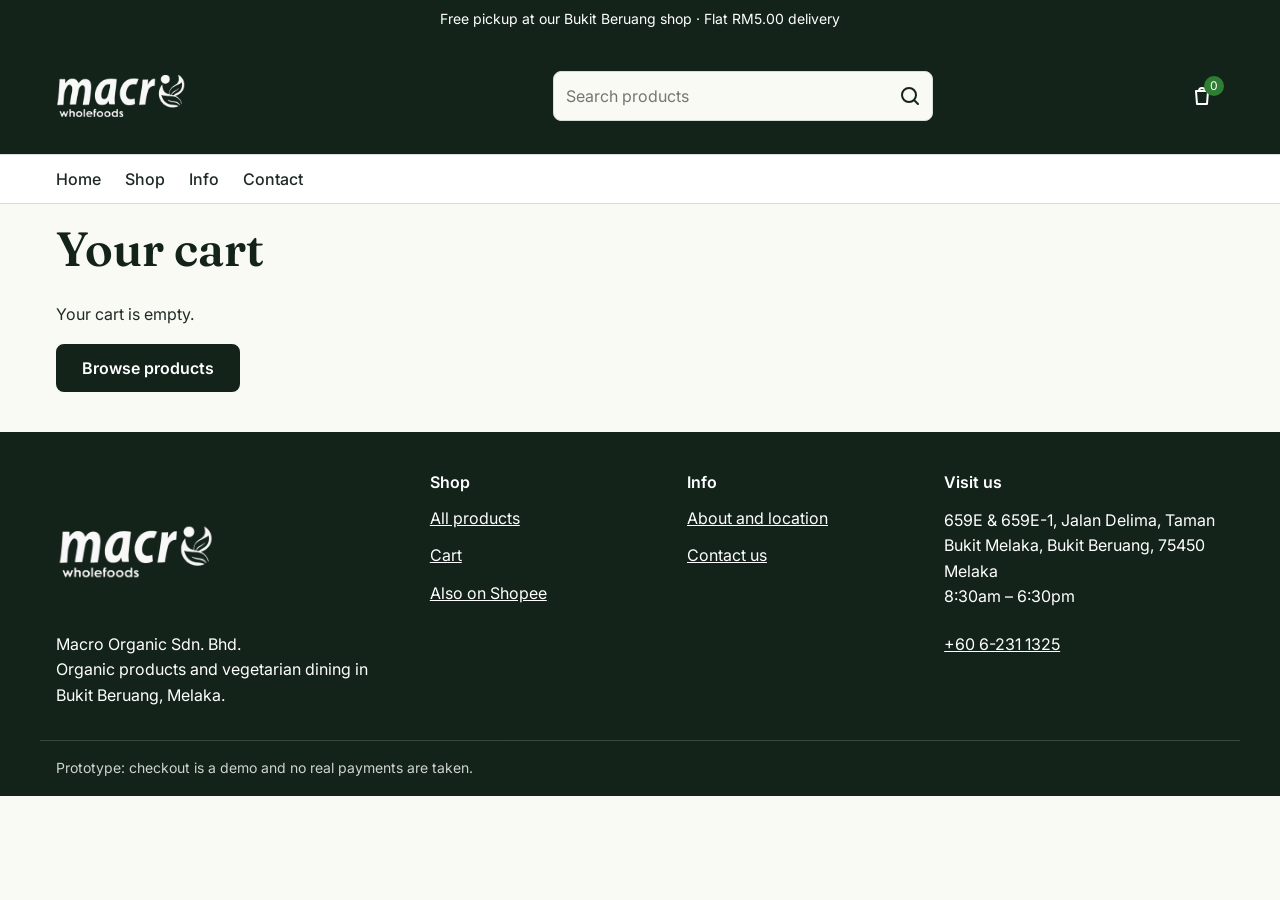
<file: cart.html>
<!DOCTYPE html>
<html lang="en"><head><meta charset="utf-8"><meta name="viewport" content="width=device-width,initial-scale=1">
<title>Cart | Macro Wholefoods</title>
<link rel="preconnect" href="https://fonts.googleapis.com"><link rel="stylesheet" href="https://fonts.googleapis.com/css2?family=Inter:wght@400;600&amp;family=Fraunces:wght@600;700&amp;display=swap">
<link rel="stylesheet" href="assets/css/style.css"></head>
<body data-page="cart">
<main class="wrap"><h1>Your cart</h1><div id="cart"></div></main>
<script src="assets/js/data.js"></script><script src="assets/js/main.js"></script></body></html>
</file>
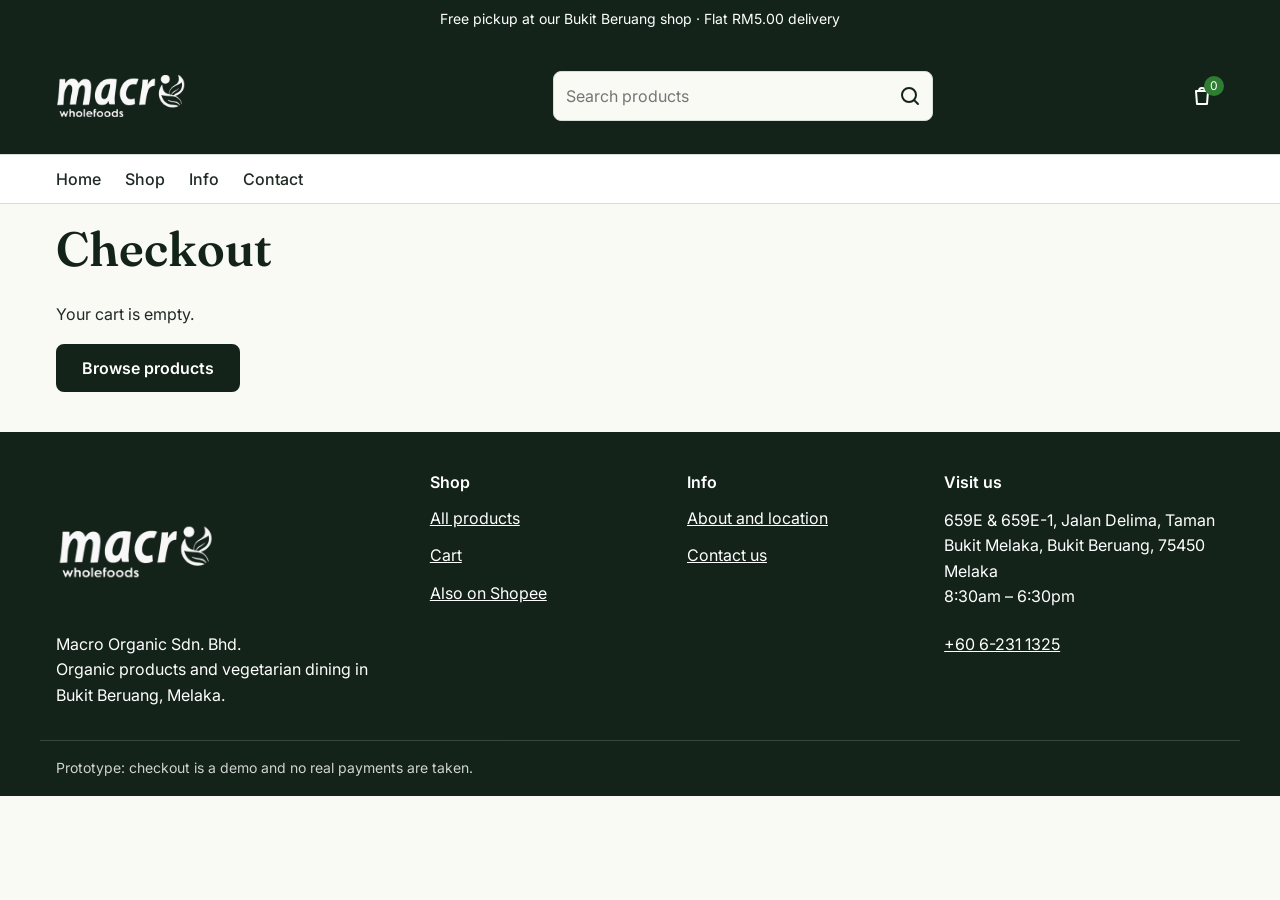
<file: checkout.html>
<!doctype html>
<html lang="en">
  <head>
    <meta charset="utf-8" />
    <meta name="viewport" content="width=device-width,initial-scale=1" />
    <title>Checkout | Macro Wholefoods</title>
    <link rel="preconnect" href="https://fonts.googleapis.com" />
    <link
      rel="stylesheet"
      href="https://fonts.googleapis.com/css2?family=Inter:wght@400;600&amp;family=Fraunces:wght@600;700&amp;display=swap"
    />
    <link rel="stylesheet" href="assets/css/style.css" />
  </head>
  <body data-page="checkout">
    <main class="wrap">
      <section id="step-details">
        <h1>Checkout</h1>
        <div class="cols">
          <form id="form">
            <h2>Your details</h2>
            <label for="name">Full name</label
            ><input id="name" required autocomplete="name" />
            <label for="phone">Phone</label
            ><input
              id="phone"
              type="tel"
              required
              pattern="[0-9+\- ]{9,15}"
              title="Digits only, e.g. 012-345 6789"
              autocomplete="tel"
            />
            <label for="email">Email</label
            ><input id="email" type="email" required autocomplete="email" />
            <h2 style="margin-top: 24px">Delivery method</h2>
            <label class="opt"
              ><input type="radio" name="delivery" value="delivery" checked />
              Delivery (RM5.00)</label
            >
            <label class="opt"
              ><input type="radio" name="delivery" value="pickup" /> Pickup at
              shop (free)</label
            >
            <div id="addr">
              <label for="address">Address</label
              ><input id="address" autocomplete="street-address" />
              <label for="postcode">Postcode</label
              ><input
                id="postcode"
                inputmode="numeric"
                pattern="[0-9]{5}"
                title="5 digits"
                autocomplete="postal-code"
              />
              <label for="city">City</label
              ><input id="city" autocomplete="address-level2" />
            </div>
            <p>
              <button class="btn" type="submit">Continue to payment</button>
            </p>
          </form>
          <aside class="sum" id="sum"></aside>
        </div>
      </section>

      <section id="step-pay" hidden>
        <h1>Payment</h1>
        <p class="demo">DEMO ONLY: no real payment will be made.</p>
        <div class="sum">
          <p class="muted" id="pay-order"></p>
          <p class="price big" id="pay-amt"></p>
        </div>
        <h2 style="margin-top: 24px">Choose payment method</h2>
        <label class="opt"
          ><input type="radio" name="pm" checked /> Online Banking (FPX)</label
        >
        <label class="opt"
          ><input type="radio" name="pm" /> Credit / Debit Card</label
        >
        <label class="opt"><input type="radio" name="pm" /> E-Wallet</label>
        <p>
          <button class="btn" id="pay"></button>
          <button class="btn alt" id="back" type="button">Back</button>
        </p>
        <p><a href="cart.html">Cancel and return to cart</a></p>
      </section>

      <section id="step-wait" hidden>
        <h1>Processing demo payment…</h1>
        <div class="spin"></div>
        <p role="status">Please wait.</p>
      </section>

      <section id="step-done" hidden>
        <h1>Order received</h1>
        <p>
          Thank you, <span id="d-name"></span>. Your order number is
          <strong id="d-no"></strong>.
        </p>
        <p id="d-how"></p>
        <p class="demo">Demo order. No payment was taken.</p>
        <a class="btn" href="shop.html">Back to shop</a>
      </section>
    </main>
    <script src="assets/js/data.js"></script>
    <script src="assets/js/main.js"></script>
  </body>
</html>
</file>
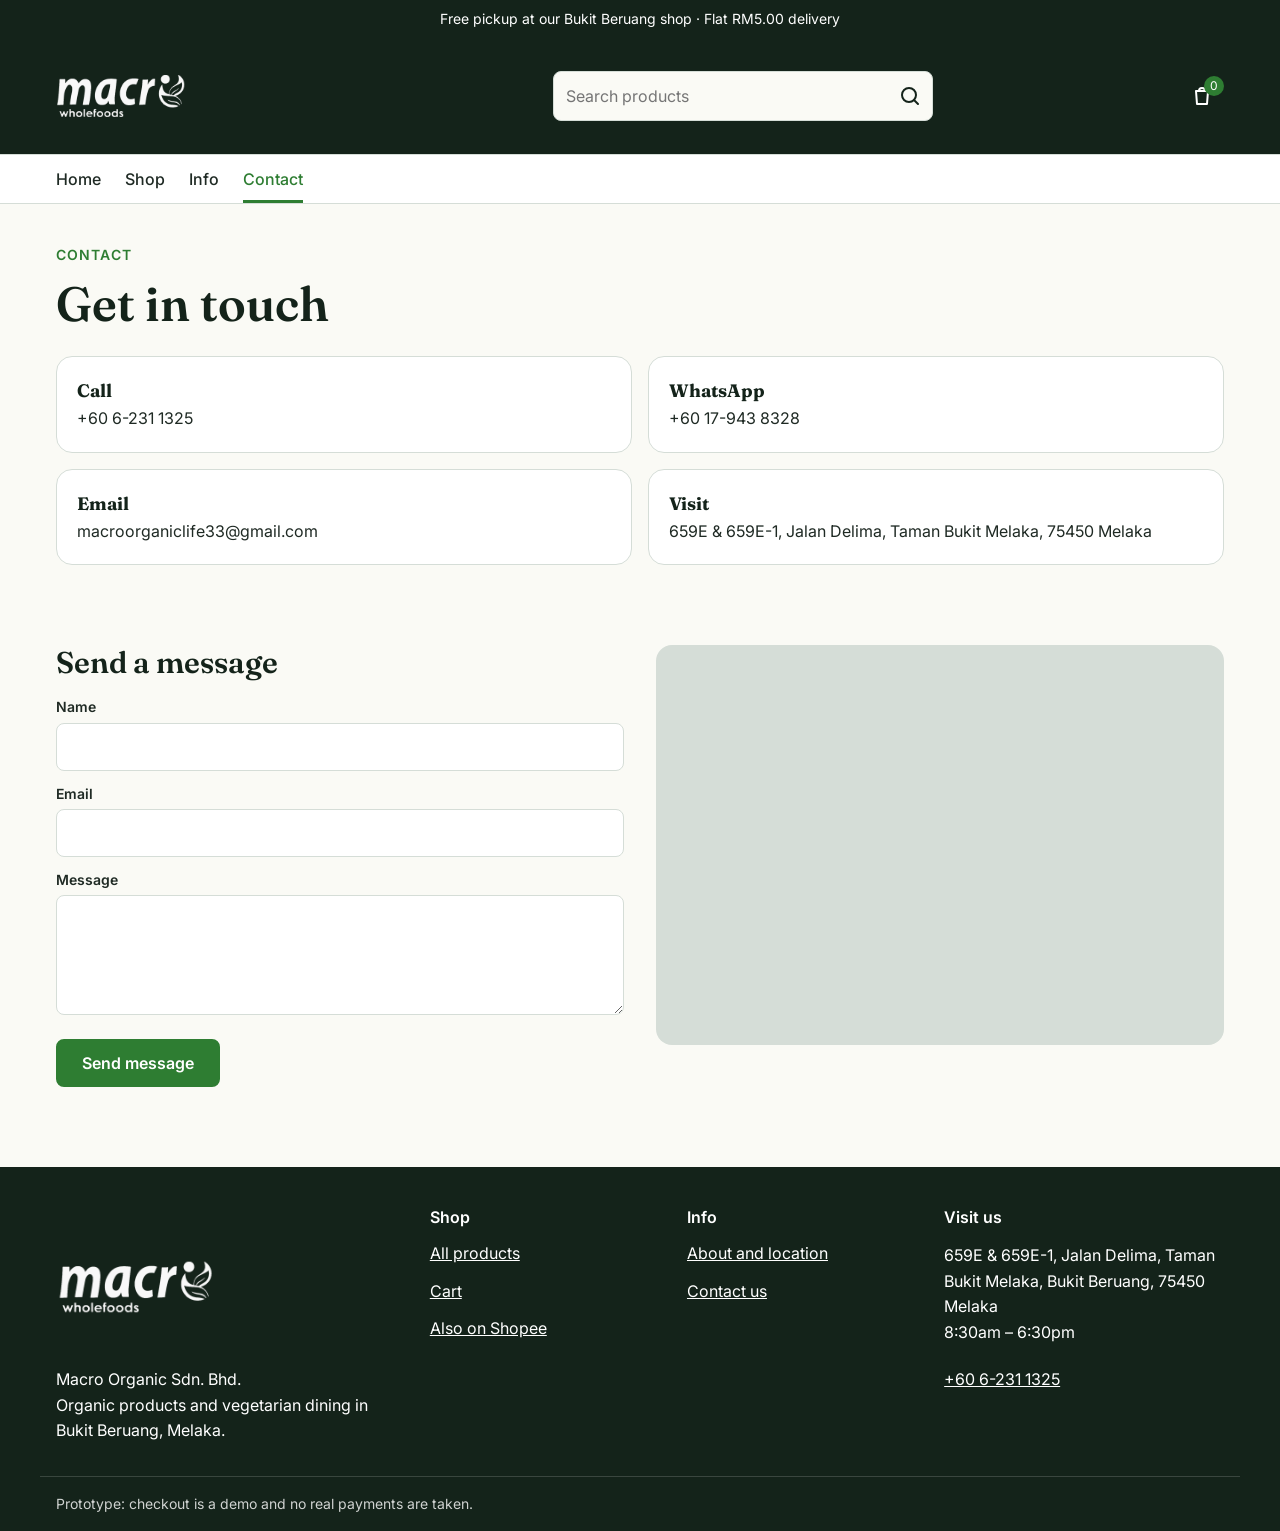
<file: contact.html>
<!DOCTYPE html>
<html lang="en"><head><meta charset="utf-8"><meta name="viewport" content="width=device-width,initial-scale=1">
<title>Contact | Macro Wholefoods</title>
<link rel="preconnect" href="https://fonts.googleapis.com"><link rel="stylesheet" href="https://fonts.googleapis.com/css2?family=Inter:wght@400;500;600&amp;family=Fraunces:wght@600;700&amp;display=swap">
<link rel="stylesheet" href="assets/css/style.css"></head>
<body data-page="contact">
<main>
<section class="wrap"><p class="eyebrow">Contact</p><h1>Get in touch</h1>
<div class="cgrid">
  <a href="tel:+6062311325"><strong>Call</strong>+60 6-231 1325</a>
  <a href="https://wa.me/60179438328" target="_blank" rel="noopener"><strong>WhatsApp</strong>+60 17-943 8328</a>
  <a href="mailto:macroorganiclife33@gmail.com"><strong>Email</strong>macroorganiclife33@gmail.com</a>
  <a href="info.html"><strong>Visit</strong>659E &amp; 659E-1, Jalan Delima, Taman Bukit Melaka, 75450 Melaka</a></div></section>
<section class="wrap"><div class="two"><div><h2>Send a message</h2>
<form id="cform"><label for="cn">Name</label><input id="cn" required autocomplete="name">
<label for="ce">Email</label><input id="ce" type="email" required autocomplete="email">
<label for="cm">Message</label><textarea id="cm" required></textarea>
<p><button class="btn green" type="submit">Send message</button></p><p id="cmsg" role="status"></p></form></div>
<iframe class="map" data-map title="Map showing Macro Wholefoods in Bukit Beruang, Melaka" loading="lazy" referrerpolicy="no-referrer-when-downgrade"></iframe></div></section>
</main>
<script src="assets/js/data.js"></script><script src="assets/js/main.js"></script></body></html>
</file>
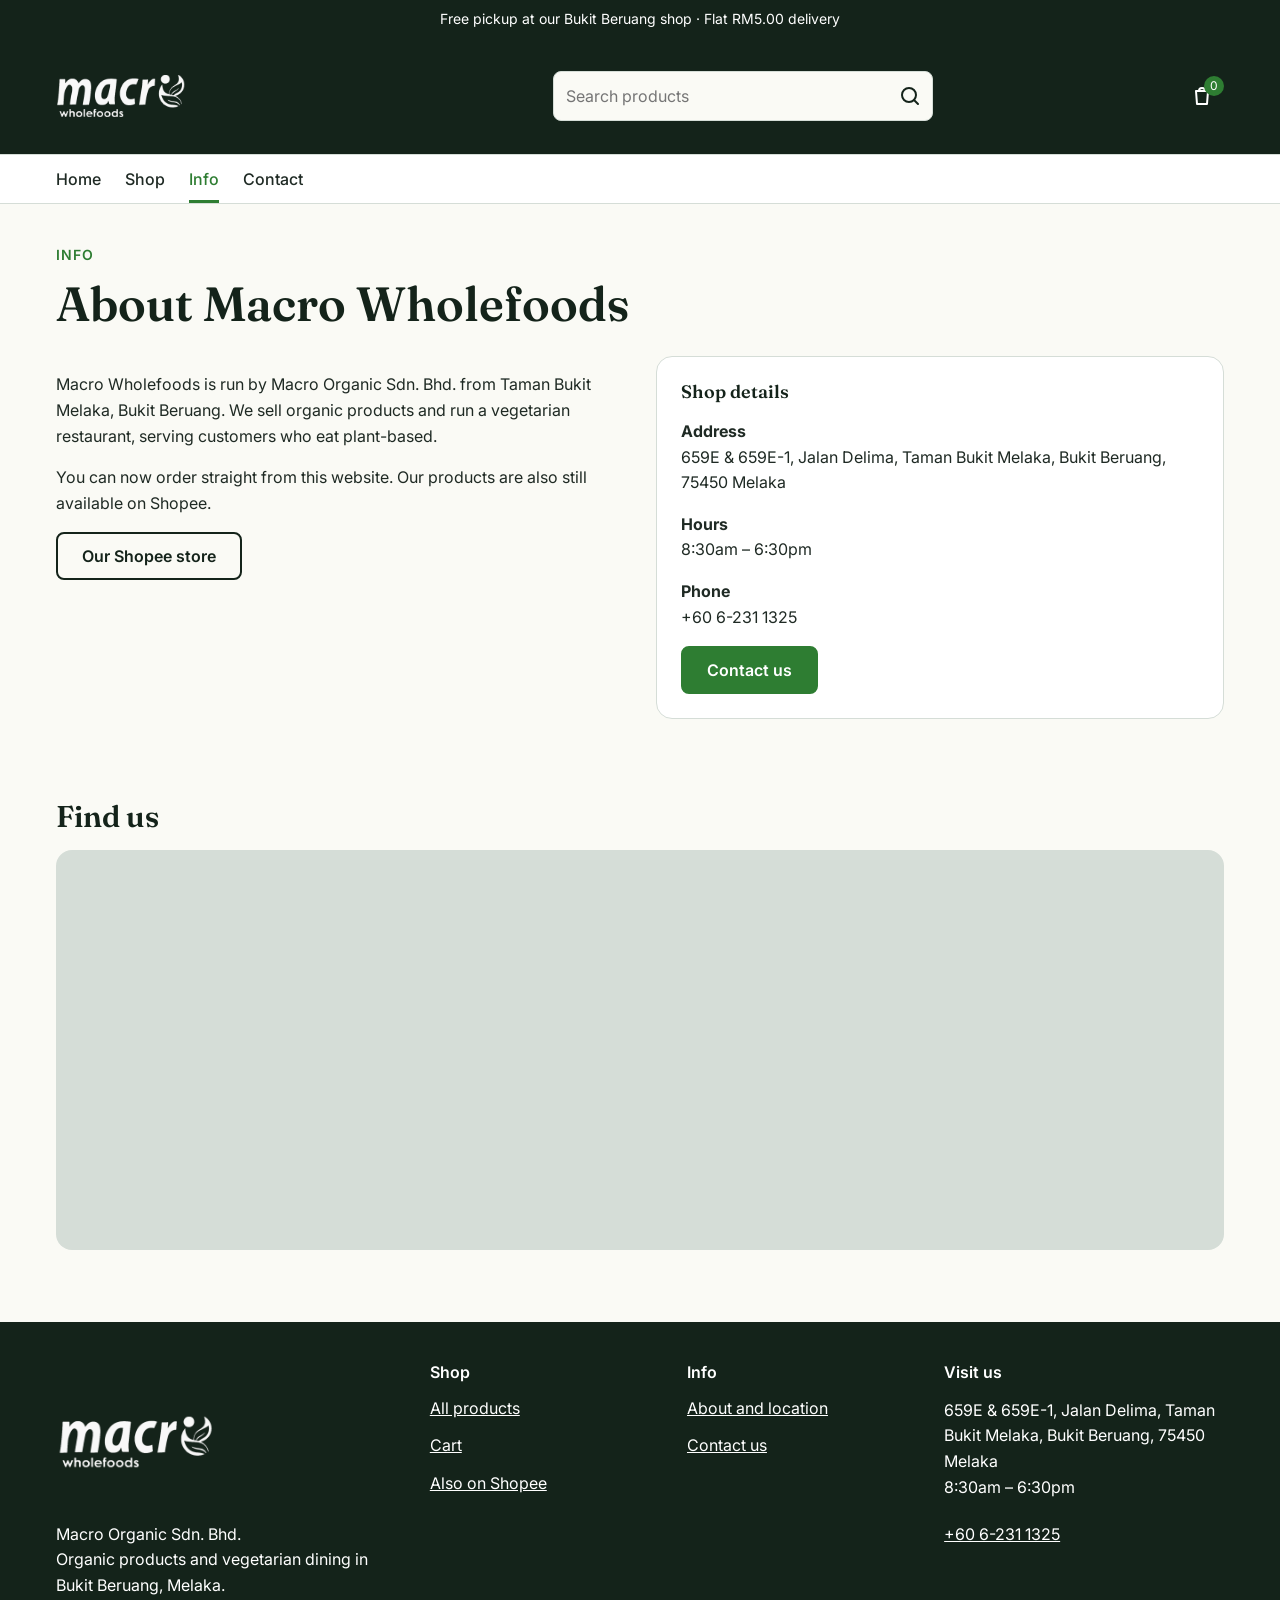
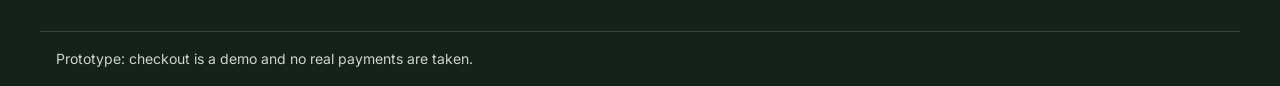
<file: info.html>
<!DOCTYPE html>
<html lang="en"><head><meta charset="utf-8"><meta name="viewport" content="width=device-width,initial-scale=1">
<title>Info | Macro Wholefoods</title>
<link rel="preconnect" href="https://fonts.googleapis.com"><link rel="stylesheet" href="https://fonts.googleapis.com/css2?family=Inter:wght@400;500;600&amp;family=Fraunces:wght@600;700&amp;display=swap">
<link rel="stylesheet" href="assets/css/style.css"></head>
<body data-page="info">
<main>
<section class="wrap"><p class="eyebrow">Info</p><h1>About Macro Wholefoods</h1>
<div class="two"><div>
  <p>Macro Wholefoods is run by Macro Organic Sdn. Bhd. from Taman Bukit Melaka, Bukit Beruang. We sell organic products and run a vegetarian restaurant, serving customers who eat plant-based.</p>
  <p>You can now order straight from this website. Our products are also still available on Shopee.</p>
  <a class="btn alt" href="https://shopee.com.my/macrowholefoods" target="_blank" rel="noopener">Our Shopee store</a></div>
  <div class="box"><h3>Shop details</h3><p><strong>Address</strong><br><span data-shop="address"></span></p><p><strong>Hours</strong><br><span data-shop="hours"></span></p>
  <p><strong>Phone</strong><br><span data-shop="phone"></span></p><a class="btn green" href="contact.html">Contact us</a></div></div></section>
<section class="wrap"><h2>Find us</h2><iframe class="map" data-map title="Map showing Macro Wholefoods in Bukit Beruang, Melaka" loading="lazy" referrerpolicy="no-referrer-when-downgrade"></iframe></section>
</main>
<script src="assets/js/data.js"></script><script src="assets/js/main.js"></script></body></html>
</file>
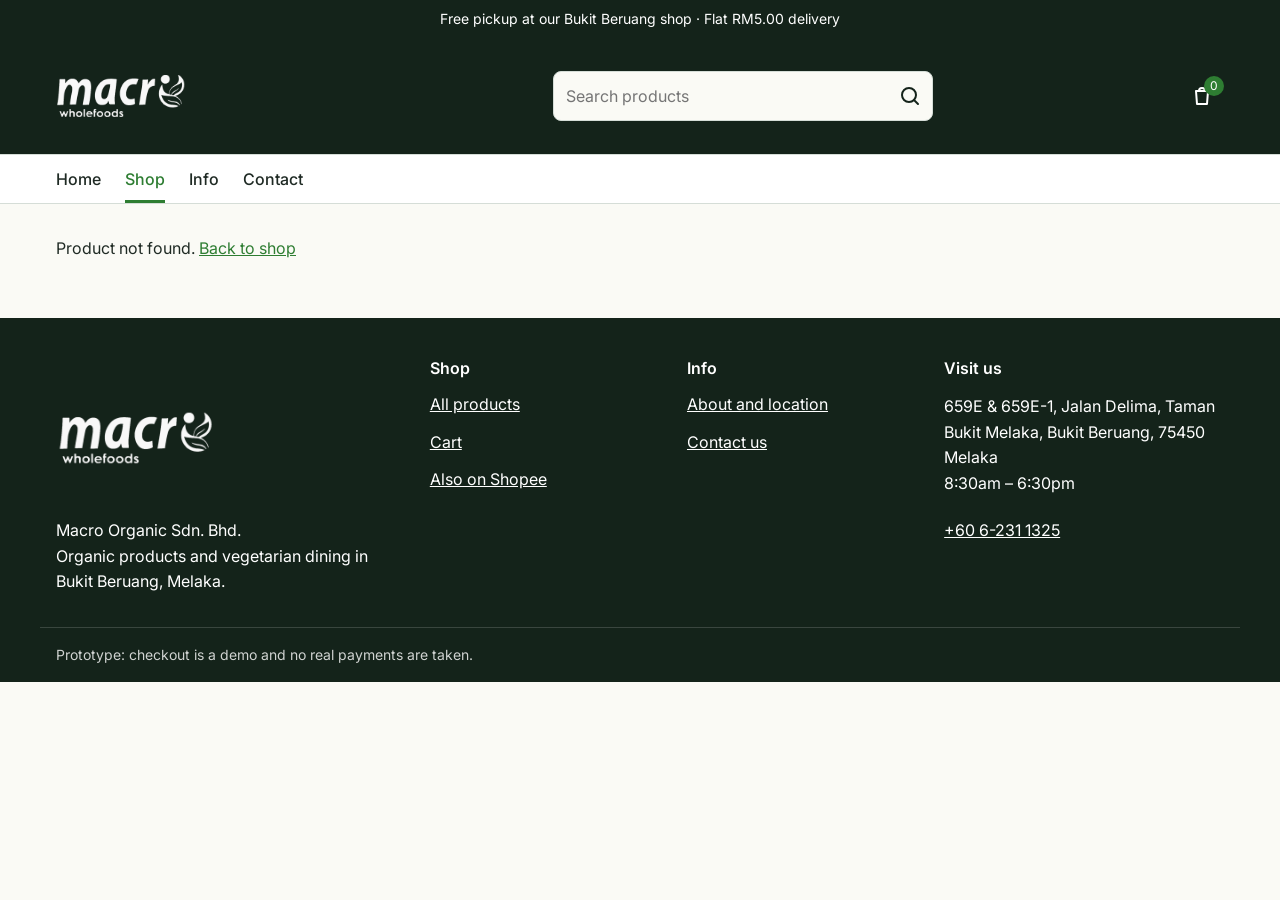
<file: product.html>
<!DOCTYPE html>
<html lang="en"><head><meta charset="utf-8"><meta name="viewport" content="width=device-width,initial-scale=1">
<title>Product | Macro Wholefoods</title>
<link rel="preconnect" href="https://fonts.googleapis.com"><link rel="stylesheet" href="https://fonts.googleapis.com/css2?family=Inter:wght@400;600&amp;family=Fraunces:wght@600;700&amp;display=swap">
<link rel="stylesheet" href="assets/css/style.css"></head>
<body data-page="product">
<main class="wrap"><div class="detail" id="detail"></div></main>
<script src="assets/js/data.js"></script><script src="assets/js/main.js"></script></body></html>
</file>
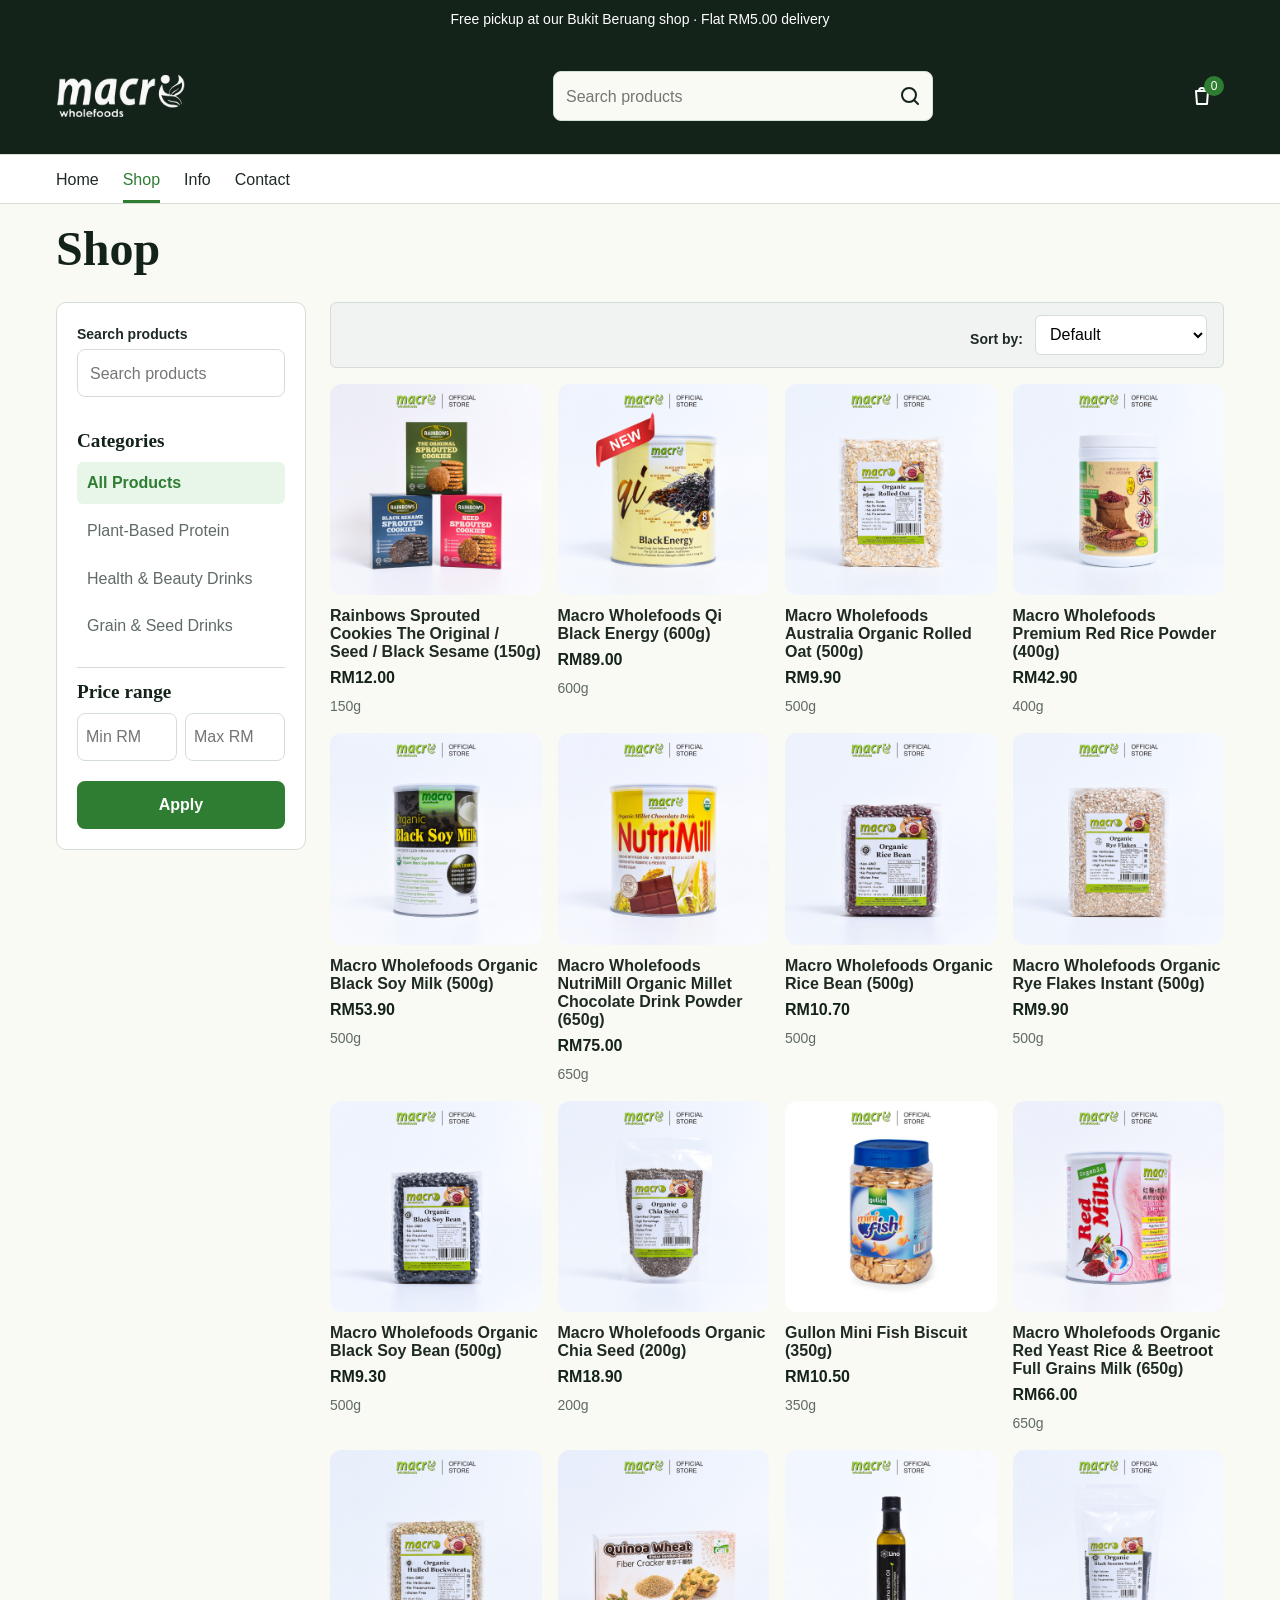
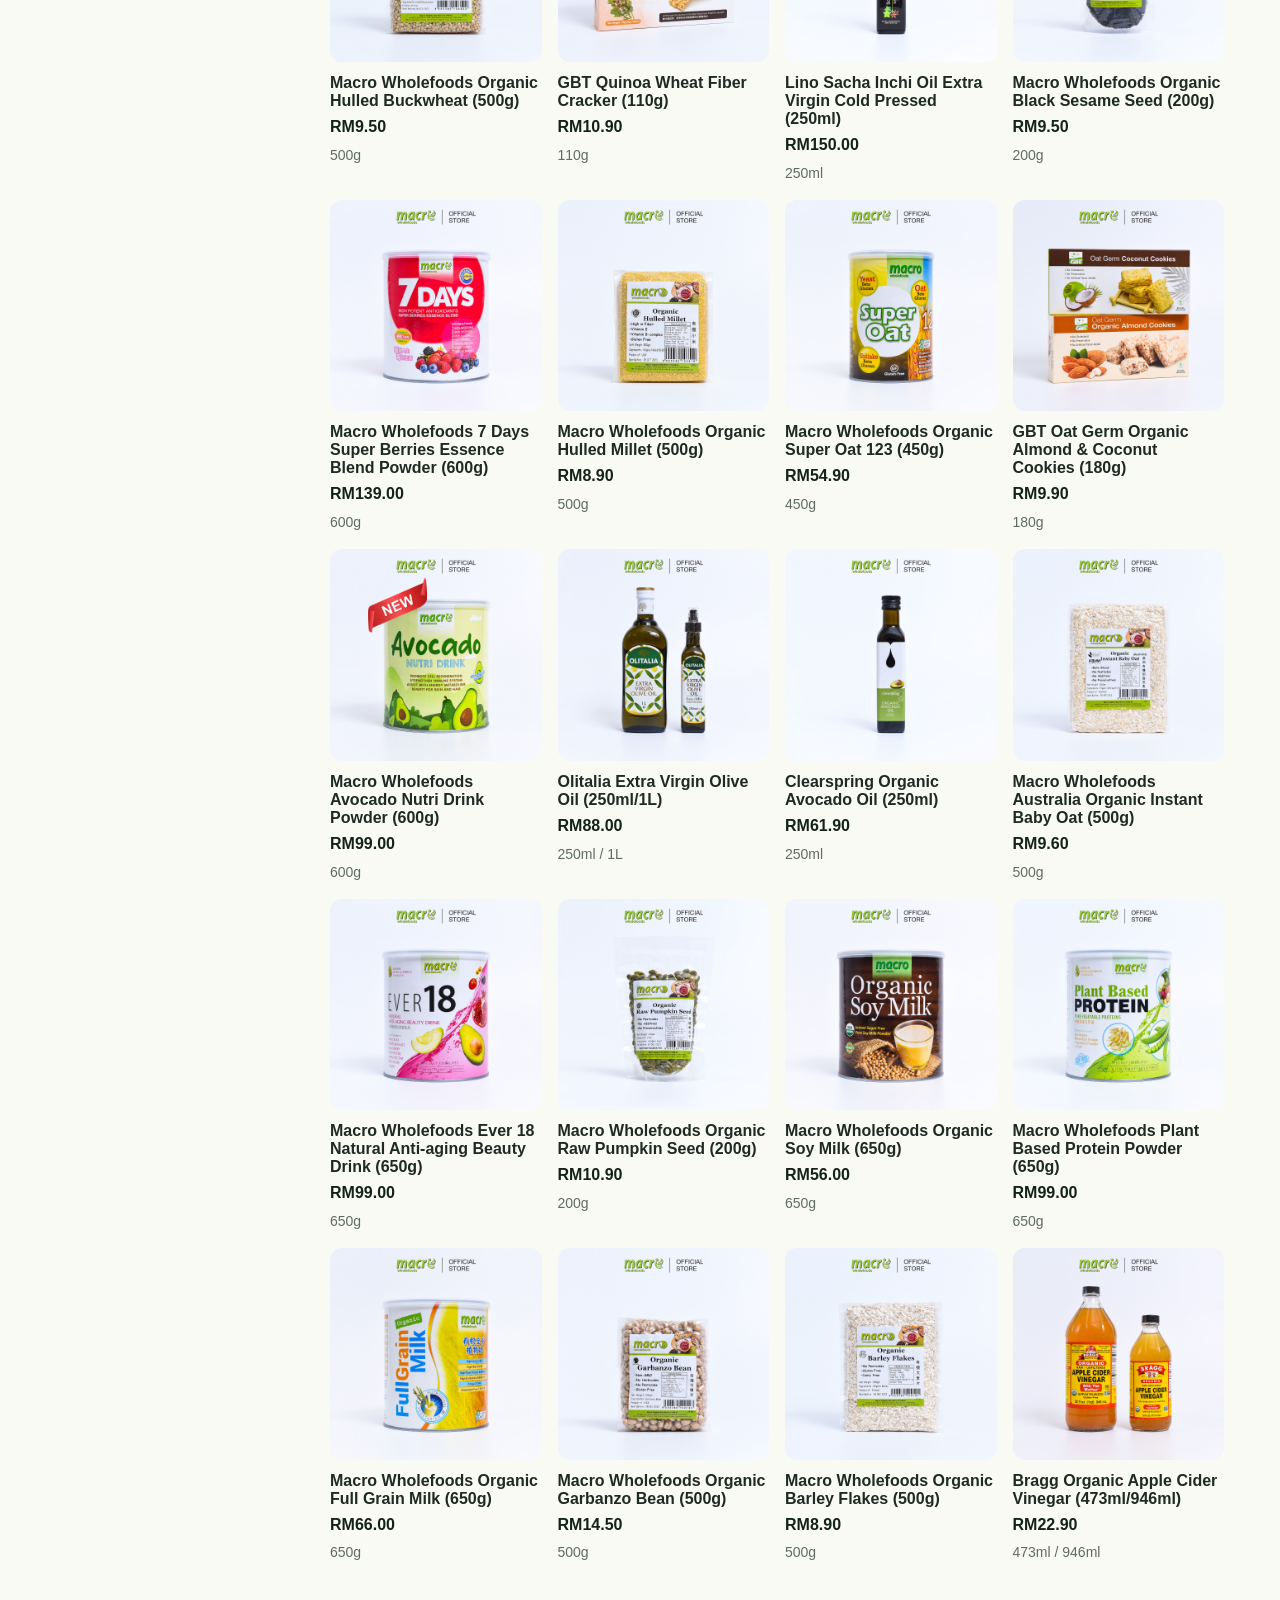
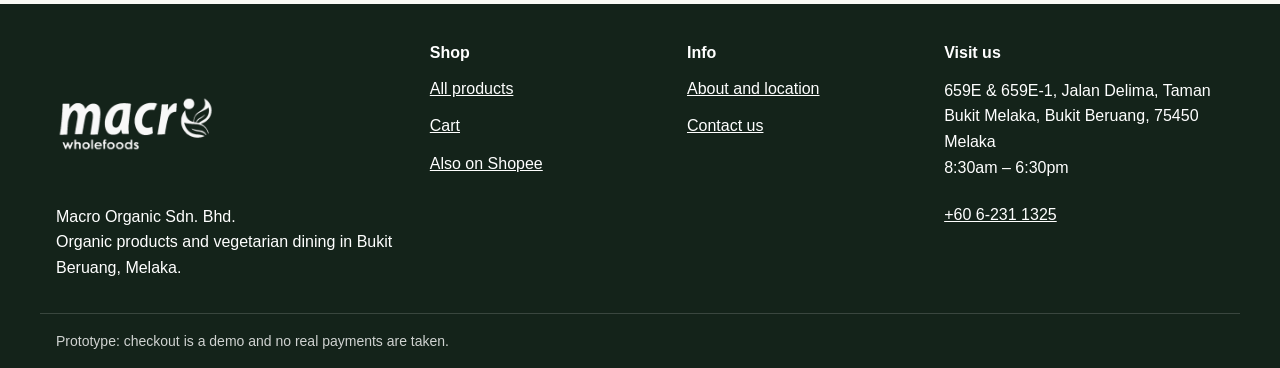
<file: shop.html>
<!doctype html>
<html lang="en">
  <head>
    <meta charset="utf-8" />
    <meta name="viewport" content="width=device-width,initial-scale=1" />
    <title>Shop | Macro Wholefoods</title>
    <link rel="stylesheet" href="assets/css/style.css" />
  </head>
  <body data-page="shop">
    <main class="wrap shop-page">
      <h1>Shop</h1>

      <div class="shop-layout">
        <aside class="shop-sidebar" aria-label="Product filters">
          <label for="search">Search products</label>
          <input id="search" type="search" placeholder="Search products" />

          <h2>Categories</h2>
          <nav class="cat-list" id="chips" aria-label="Categories"></nav>

          <form class="price-filter" id="price-range">
            <h2>Price range</h2>
            <div class="price-inputs">
              <input
                id="min-price"
                type="number"
                min="0"
                step="0.01"
                placeholder="Min RM"
                aria-label="Minimum price"
              />
              <input
                id="max-price"
                type="number"
                min="0"
                step="0.01"
                placeholder="Max RM"
                aria-label="Maximum price"
              />
            </div>
            <button class="btn green" type="submit">Apply</button>
          </form>
        </aside>

        <section class="shop-main" aria-label="Products">
          <div class="shop-sortbar">
            <label for="sort-by">Sort by:</label>
            <select id="sort-by">
              <option value="default">Default</option>
              <option value="low-high">Price: Low to High</option>
              <option value="high-low">Price: High to Low</option>
            </select>
          </div>
          <div class="grid shop-grid" id="grid"></div>
        </section>
      </div>
    </main>

    <script src="assets/js/data.js"></script>
    <script src="assets/js/main.js"></script>
  </body>
</html>
</file>
<file: assets/css/style.css>
/* Macro Wholefoods - mobile-first. Palette: deep green + warm cream + ink. Headings: Fraunces, body: Inter. */
:root {
  --green: #2e7d32;
  --dark: #1b5e20;
  --ink: #14231a;
  --light: #e8f5e9;
  --cream: #fafaf5;
  --text: #1f2a24;
  --muted: #5f6b64;
  --border: #d5ddd7;
  --alert: #b3261e;
  --accent: #f2b705;
}
* {
  box-sizing: border-box;
}
[hidden] {
  display: none !important;
}
body {
  margin: 0;
  font:
    16px/1.6 Inter,
    Arial,
    sans-serif;
  color: var(--text);
  background: var(--cream);
  padding-bottom: 72px;
}
h1,
h2,
h3 {
  font-family: Fraunces, Georgia, serif;
  color: var(--ink);
  line-height: 1.2;
  margin: 0 0 0.5em;
  font-weight: 600;
}
h1 {
  font-size: 2.25rem;
}
h2 {
  font-size: 1.5rem;
}
h3 {
  font-size: 1.125rem;
}
a {
  color: var(--green);
}
img {
  max-width: 100%;
  display: block;
}
.wrap {
  max-width: 1200px;
  margin: 0 auto;
  padding: 16px;
}
.muted {
  color: var(--muted);
}
.big {
  font-size: 1.5rem;
}
.grow {
  flex: 1 1 200px;
}
.eyebrow {
  font-size: 0.875rem;
  font-weight: 600;
  letter-spacing: 0.08em;
  text-transform: uppercase;
  color: var(--green);
  margin: 0 0 8px;
}
:focus-visible {
  outline: 3px solid var(--ink);
  outline-offset: 2px;
}
section.wrap {
  padding-top: 40px;
  padding-bottom: 40px;
}

/* Announcement bar + header + two-tier nav */
.ann {
  background: var(--ink);
  color: #fff;
  text-align: center;
  font-size: 0.875rem;
  padding: 8px 16px;
}
.top {
  background: #14231a;
  border-bottom: 1px solid var(--border);
  position: sticky;
  top: 0;
  z-index: 10;
}
.hd {
  display: flex;
  align-items: center;
  gap: 12px;
  padding: 8px 16px;
}
.logo {
  display: flex;
  align-items: center;
  gap: 8px;
  font:
    700 1.375rem Fraunces,
    Georgia,
    serif;
  color: var(--green);
  text-decoration: none;
  margin-right: auto;
}
.logo span {
  color: inherit;
  font-weight: 600;
  margin-left: 0;
}
.logo img {
  width: 36px;
  height: 36px;
  object-fit: contain;
}
.menu,
.cart,
.search button {
  display: inline-flex;
  align-items: center;
  justify-content: center;
  min-width: 44px;
  min-height: 44px;
  background: none;
  border: 0;
  color: var(--ink);
  cursor: pointer;
  position: relative;
}
.cart .badge {
  position: absolute;
  top: 2px;
  right: 0;
  background: var(--green);
  color: #fff;
  border-radius: 10px;
  min-width: 20px;
  padding: 0 5px;
  font-size: 0.75rem;
  line-height: 20px;
  text-align: center;
}
.search {
  display: none;
}
.nav {
  display: none;
  border-top: 1px solid var(--border);
  background: #fff;
}
.nav.open {
  display: block;
}
.nav .wrap {
  display: flex;
  flex-direction: column;
  padding: 0 16px;
}
.nav a {
  display: flex;
  align-items: center;
  min-height: 48px;
  color: var(--text);
  text-decoration: none;
  font-weight: 500;
}
.nav a[aria-current] {
  color: var(--green);
  box-shadow: inset 0 -3px var(--green);
}
.nav .sp {
  display: none;
}

/* Buttons, chips */
.btn {
  display: inline-flex;
  align-items: center;
  justify-content: center;
  min-height: 48px;
  padding: 0 24px;
  border-radius: 8px;
  border: 2px solid var(--ink);
  background: var(--ink);
  color: #fff;
  font:
    600 1rem Inter,
    Arial,
    sans-serif;
  text-decoration: none;
  cursor: pointer;
}
.btn.alt {
  background: transparent;
  color: var(--ink);
}
.btn.green {
  background: var(--green);
  border-color: var(--green);
}
.btn:disabled {
  opacity: 0.5;
  cursor: not-allowed;
}
.lnk {
  background: none;
  border: 0;
  color: var(--green);
  text-decoration: underline;
  min-height: 44px;
  font: inherit;
  cursor: pointer;
}
.chips {
  display: flex;
  gap: 8px;
  flex-wrap: wrap;
  margin-bottom: 16px;
}
.chip {
  min-height: 44px;
  padding: 0 16px;
  border: 1px solid var(--border);
  border-radius: 8px;
  background: #fff;
  font: inherit;
  cursor: pointer;
}
.chip[aria-pressed="true"] {
  border-color: var(--ink);
  background: var(--ink);
  color: #fff;
}

/* Hero */
.hero {
  background: var(--light);
}
.hero .wrap {
  display: grid;
  gap: 32px;
  align-items: center;
  padding: 40px 16px;
}
.hero p.lead {
  font-size: 1.125rem;
  color: var(--text);
  max-width: 34em;
}
.hero .btns {
  display: flex;
  gap: 12px;
  flex-wrap: wrap;
}
.himg {
  display: grid;
  grid-template-columns: 1fr 1fr;
  gap: 12px;
}
.himg img {
  width: 100%;
  aspect-ratio: 3/4;
  object-fit: cover;
  border-radius: 16px;
}
.himg img:last-child {
  margin-top: 32px;
}

/* Benefits, categories, grid, cards */
.perks {
  display: grid;
  gap: 16px;
  border-bottom: 1px solid var(--border);
}
.perks h3 {
  margin-bottom: 4px;
}
.perks p {
  margin: 0;
  color: var(--muted);
}
.cats {
  display: grid;
  gap: 16px;
}
.cat {
  position: relative;
  display: block;
  border-radius: 16px;
  overflow: hidden;
  background: var(--ink);
  color: #fff;
  text-decoration: none;
  min-height: 140px;
}
.cat img {
  position: absolute;
  right: 0;
  top: 0;
  height: 100%;
  width: 45%;
  object-fit: cover;
}
.cat span {
  position: relative;
  display: block;
  padding: 24px;
  max-width: 55%;
  font:
    600 1.25rem Fraunces,
    Georgia,
    serif;
}
.cat small {
  display: block;
  font:
    400 0.875rem Inter,
    sans-serif;
  margin-top: 8px;
  opacity: 0.85;
}
.grid {
  display: grid;
  grid-template-columns: repeat(2, 1fr);
  gap: 16px;
}
.card {
  display: flex;
  flex-direction: column;
  gap: 4px;
  color: var(--text);
  text-decoration: none;
}
.card img,
.pimg {
  width: 100%;
  aspect-ratio: 1;
  object-fit: cover;
  border-radius: 12px;
  background: var(--border);
}
.card img {
  transition: transform 0.2s;
}
.card:hover img {
  transform: translateY(-2px);
}
.card h3 {
  font:
    600 1rem Inter,
    sans-serif;
  margin: 8px 0 0;
  color: var(--text);
}
.card:hover h3 {
  text-decoration: underline;
}
.price {
  font-weight: 700;
  color: var(--ink);
  margin: 0;
}
.sz {
  margin: 0;
  font-size: 0.875rem;
}
.sechd {
  display: flex;
  justify-content: space-between;
  align-items: baseline;
  gap: 16px;
}
.detail {
  display: grid;
  gap: 24px;
}

/* Info / contact */
.two {
  display: grid;
  gap: 32px;
}
.box {
  background: #fff;
  border: 1px solid var(--border);
  border-radius: 16px;
  padding: 24px;
}
.box h3 {
  margin-bottom: 8px;
}
.map {
  width: 100%;
  height: 320px;
  border: 0;
  border-radius: 16px;
  background: var(--border);
}
.cgrid {
  display: grid;
  gap: 16px;
}
.cgrid a {
  display: block;
  background: #fff;
  border: 1px solid var(--border);
  border-radius: 16px;
  padding: 20px;
  text-decoration: none;
  color: var(--text);
}
.cgrid a strong {
  display: block;
  font-family: Fraunces, Georgia, serif;
  font-size: 1.125rem;
  color: var(--ink);
}
textarea {
  width: 100%;
  min-height: 120px;
  padding: 12px;
  border: 1px solid var(--border);
  border-radius: 8px;
  font: inherit;
}

/* Cart, checkout, forms */
.line {
  display: flex;
  flex-wrap: wrap;
  gap: 12px;
  align-items: center;
  padding: 12px 0;
  border-bottom: 1px solid var(--border);
}
qty {
  display: inline-flex;
  align-items: center;
  gap: 12px;
}
qty button {
  width: 44px;
  height: 44px;
  border: 1px solid var(--border);
  border-radius: 8px;
  background: #fff;
  font-size: 1.25rem;
  cursor: pointer;
}
.sum {
  background: #fff;
  border: 1px solid var(--border);
  border-radius: 16px;
  padding: 20px;
  align-self: start;
}
.row {
  display: flex;
  justify-content: space-between;
  gap: 12px;
}
.total {
  font-size: 1.125rem;
  font-weight: 700;
}
.cols {
  display: grid;
  gap: 24px;
}
label {
  display: block;
  font-weight: 600;
  font-size: 0.875rem;
  margin: 12px 0 4px;
}
input:not([type="radio"]) {
  width: 100%;
  min-height: 48px;
  padding: 0 12px;
  border: 1px solid var(--border);
  border-radius: 8px;
  font: inherit;
  background: #fff;
}
.opt {
  display: flex;
  gap: 12px;
  align-items: center;
  border: 2px solid var(--border);
  border-radius: 12px;
  padding: 16px;
  margin: 8px 0;
  font-size: 1rem;
  cursor: pointer;
  background: #fff;
}
.opt input {
  width: 20px;
  height: 20px;
}
.opt:has(input:checked) {
  border-color: var(--ink);
  background: var(--light);
}
.demo {
  background: #fff4cc;
  border: 2px solid var(--accent);
  border-radius: 8px;
  padding: 12px;
  text-align: center;
  font-weight: 600;
}
.spin {
  width: 40px;
  height: 40px;
  border: 4px solid var(--border);
  border-top-color: var(--green);
  border-radius: 50%;
  animation: s 1s linear infinite;
  margin: 16px 0;
}
@keyframes s {
  to {
    transform: rotate(360deg);
  }
}

/* Footer + mobile contact bar */
footer {
  background: var(--ink);
  color: #fff;
  margin-top: 24px;
}
footer a {
  color: #fff;
  display: block;
  padding: 6px 0;
}
footer h3 {
  color: #fff;
  font:
    600 1rem Inter,
    sans-serif;
  margin-bottom: 8px;
}
.fgrid {
  display: grid;
  gap: 24px;
  padding-top: 40px;
}
.fine {
  font-size: 0.875rem;
  opacity: 0.8;
  border-top: 1px solid #ffffff33;
}
.flogo {
  font:
    700 1.25rem Fraunces,
    Georgia,
    serif;
}
.bar {
  position: fixed;
  bottom: 0;
  left: 0;
  right: 0;
  display: flex;
  gap: 12px;
  padding: 12px 16px;
  background: #fff;
  border-top: 1px solid var(--border);
  z-index: 10;
}
.bar .btn {
  flex: 1;
}
body.nobar {
  padding-bottom: 0;
}
body.nobar .bar {
  display: none;
}

@media (min-width: 768px) {
  body {
    padding-bottom: 0;
  }
  .bar {
    display: none;
  }
  h1 {
    font-size: 3rem;
  }
  h2 {
    font-size: 1.875rem;
  }
  .menu {
    display: none;
  }
  .search {
    display: flex;
    flex: 0 1 380px;
    border: 1px solid var(--border);
    border-radius: 8px;
    background: var(--cream);
  }
  .search input {
    border: 0 !important;
    background: transparent !important;
    flex: 1;
  }
  .logo {
    margin-right: 0;
  }
  .hd {
    justify-content: space-between;
  }
  .hd .logo {
    transform: translateX(-60px);
  }
  .nav {
    display: block;
  }
  .nav .wrap {
    flex-direction: row;
    gap: 24px;
    padding-top: 0;
    padding-bottom: 0;
  }
  .nav .sp {
    display: block;
    flex: 1;
  }
  .hero .wrap {
    grid-template-columns: 1.1fr 1fr;
  }
  .perks {
    grid-template-columns: repeat(3, 1fr);
  }
  .cats {
    grid-template-columns: repeat(3, 1fr);
  }
  .grid {
    grid-template-columns: repeat(4, 1fr);
  }
  .detail,
  .cols {
    grid-template-columns: 1fr 1fr;
  }
  .cols {
    grid-template-columns: 2fr 1fr;
  }
  .two {
    grid-template-columns: 1fr 1fr;
  }
  .cgrid {
    grid-template-columns: repeat(2, 1fr);
  }
  .fgrid {
    grid-template-columns: 1.5fr 1fr 1fr 1.2fr;
  }
  .map {
    height: 400px;
  }
}

/* Append these rules after the existing styles. */
.shop-page > h1 {
  margin-bottom: 24px;
}
.shop-layout {
  display: grid;
  grid-template-columns: 250px minmax(0, 1fr);
  gap: 24px;
  align-items: start;
}
.shop-sidebar {
  padding: 20px;
  background: #fff;
  border: 1px solid var(--border);
  border-radius: 10px;
}
.shop-sidebar h2 {
  margin: 20px 0 10px;
  font-size: 1.2rem;
}
.shop-sidebar > label {
  margin-top: 0;
}
.shop-sidebar input {
  margin-bottom: 10px;
}
.cat-list {
  display: flex;
  flex-direction: column;
  gap: 6px;
}
.cat-list a {
  padding: 8px 10px;
  border-radius: 6px;
  color: var(--muted);
  text-decoration: none;
}
.cat-list a:hover,
.cat-list a[aria-current="page"] {
  color: var(--green);
  background: var(--light);
  font-weight: 600;
}
.price-filter {
  margin-top: 20px;
  padding-top: 12px;
  border-top: 1px solid var(--border);
}
.price-filter h2 {
  margin-top: 0;
}
.price-inputs {
  display: flex;
  gap: 8px;
}
.price-inputs input {
  min-width: 0;
  padding: 8px;
}
.price-filter .btn {
  width: 100%;
  margin-top: 8px;
}
.shop-main {
  min-width: 0;
}
.shop-sortbar {
  display: flex;
  justify-content: flex-end;
  align-items: center;
  gap: 12px;
  margin-bottom: 16px;
  padding: 12px 16px;
  background: #f1f2f2;
  border: 1px solid var(--border);
  border-radius: 6px;
}
.shop-sortbar select {
  min-height: 40px;
  padding: 6px 10px;
  border: 1px solid var(--border);
  border-radius: 6px;
  background: #fff;
  font: inherit;
}
.shop-grid {
  grid-template-columns: repeat(3, minmax(0, 1fr));
}
@media (min-width: 1100px) {
  .shop-grid {
    grid-template-columns: repeat(4, minmax(0, 1fr));
  }
}
@media (max-width: 767px) {
  .shop-layout {
    grid-template-columns: 1fr;
  }
  .shop-sidebar {
    width: 100%;
  }
  .cat-list {
    flex-direction: row;
    overflow-x: auto;
    white-space: nowrap;
    padding-bottom: 6px;
  }
  .cat-list a {
    flex: 0 0 auto;
    border: 1px solid var(--border);
    background: #fff;
  }
  .shop-grid {
    grid-template-columns: repeat(2, minmax(0, 1fr));
  }
}
.shop-title {
  margin-top: 24px;
  margin-bottom: 0;
}
.shop-layout.wrap {
  display: grid;
  grid-template-columns: 250px 1fr;
  gap: 2rem;
  align-items: start;
}
.shop-sidebar {
  min-width: 0;
  padding: 20px;
  background: #fff;
  border: 1px solid var(--border);
  border-radius: 10px;
}
.shop-sidebar > label {
  margin-top: 0;
}
.shop-sidebar h2 {
  margin-top: 20px;
  font-size: 1.2rem;
}
.shop-sidebar input {
  margin-bottom: 12px;
}
.cat-list {
  display: flex;
  flex-direction: column;
  gap: 6px;
}
.cat-list a {
  padding: 8px 10px;
  color: var(--muted);
  text-decoration: none;
  border-radius: 6px;
}
.cat-list a:hover,
.cat-list a[aria-current="page"] {
  color: var(--green);
  background: var(--light);
  font-weight: 600;
}
.price-filter {
  margin-top: 20px;
  padding-top: 12px;
  border-top: 1px solid var(--border);
}
.price-filter h2 {
  margin-top: 0;
}
.price-inputs {
  display: flex;
  gap: 8px;
}
.price-inputs input {
  min-width: 0;
  padding: 8px;
}
.price-filter .btn {
  width: 100%;
  margin-top: 8px;
}
.shop-main {
  min-width: 0;
}
.shop-topbar-shopee {
  display: flex;
  align-items: center;
  gap: 16px;
  margin-bottom: 20px;
  padding: 12px;
  background: #f1f2f2;
  border: 1px solid var(--border);
  border-radius: 6px;
}
.sort-label {
  flex: 0 0 auto;
  color: var(--muted);
}
.sort-buttons {
  display: flex;
  flex-wrap: wrap;
  gap: 8px;
}
.btn-sort {
  min-height: 40px;
  padding: 8px 14px;
  border: 1px solid var(--border);
  border-radius: 4px;
  background: #fff;
  color: var(--ink);
  font: inherit;
  cursor: pointer;
}
.btn-sort:hover {
  border-color: var(--green);
}
.btn-sort.active {
  border-color: var(--green);
  background: var(--green);
  color: #fff;
}
.shop-grid {
  grid-template-columns: repeat(3, minmax(0, 1fr));
}
@media (min-width: 1100px) {
  .shop-grid {
    grid-template-columns: repeat(4, minmax(0, 1fr));
  }
}
@media (max-width: 767px) {
  .shop-layout.wrap {
    grid-template-columns: 1fr;
  }
  .shop-sidebar {
    display: none;
  }
  .shop-topbar-shopee {
    align-items: flex-start;
    flex-direction: column;
  }
  .shop-grid {
    grid-template-columns: repeat(2, minmax(0, 1fr));
  }
}
.top {
  background: #14231a;
}
.top .logo,
.top .menu,
.top .cart {
  color: #fff;
}
.top .logo img {
  width: 250px;
  height: 100px;
  object-fit: contain;
}
footer .flogo img {
  width: 160px;
  height: auto;
  object-fit: contain;
}
</file>
